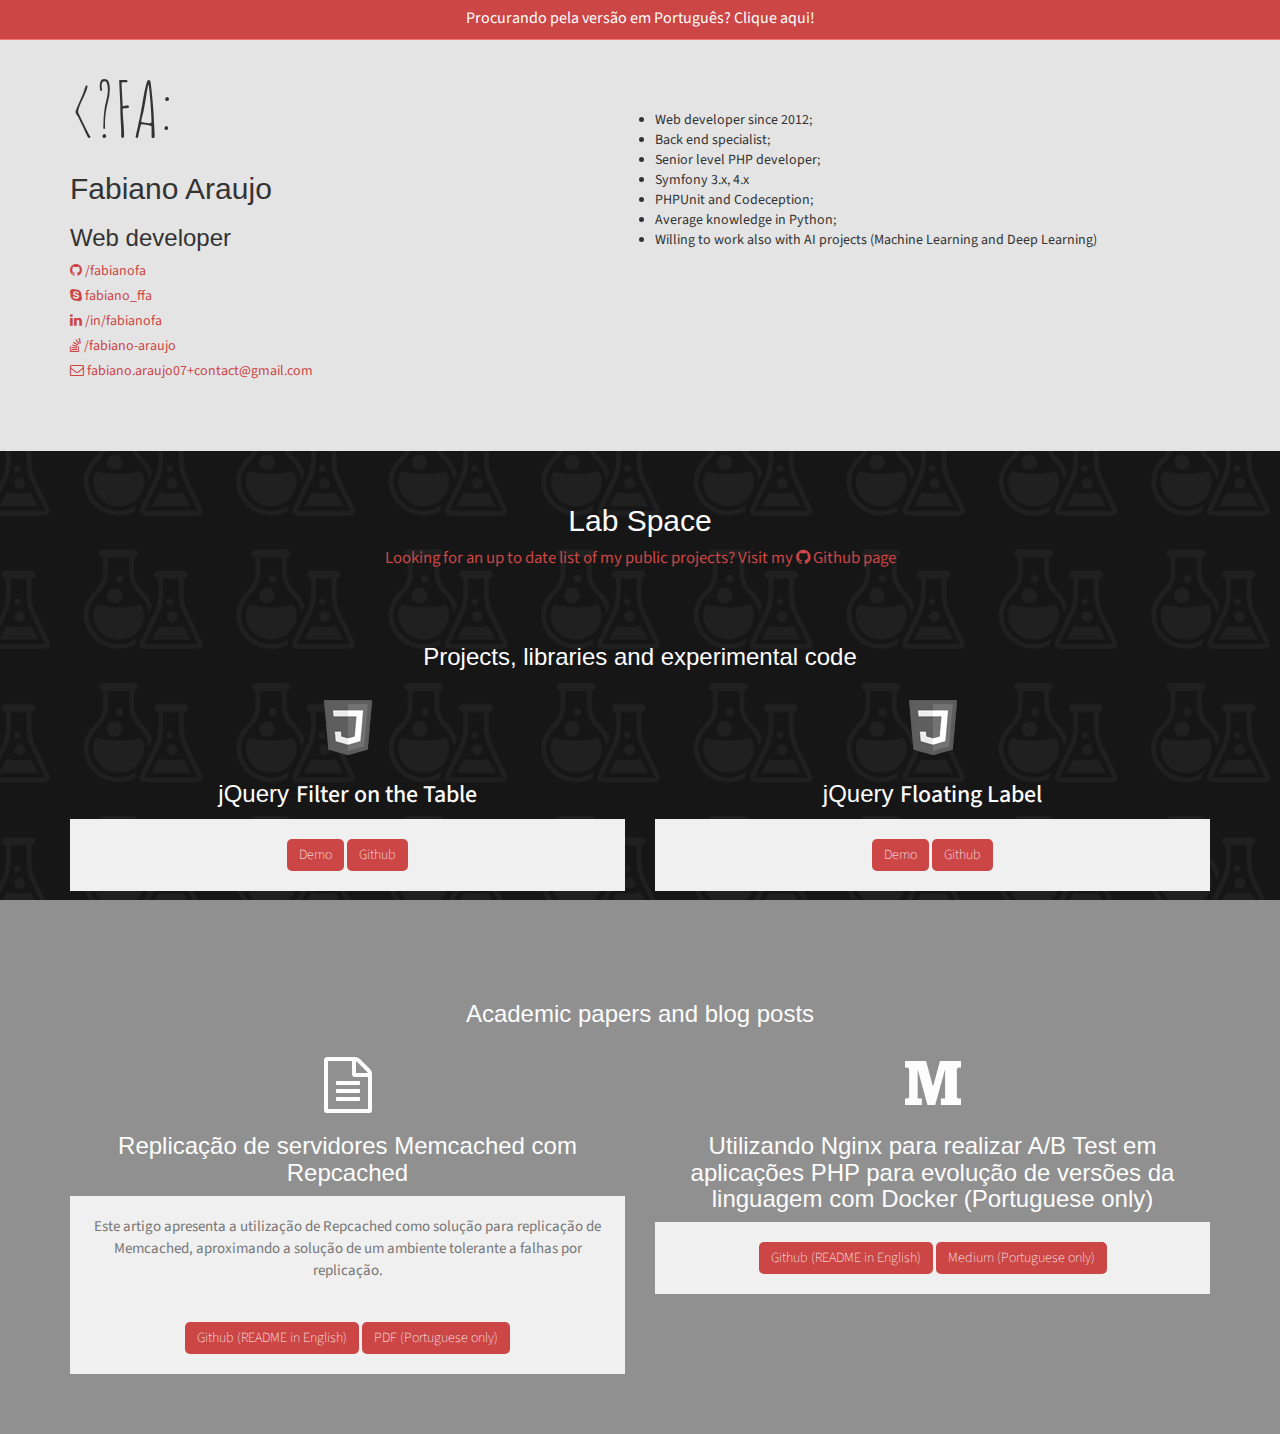
<file: en/index.html>
<!doctype html>
<html lang="en-us" class="no-js">
<head>
    <meta charset="utf-8">
    <meta name="viewport" content="width=device-width, initial-scale=1, maximum-scale=1">

    <title>Fabiano Araujo, web developer</title>
    <meta name="description" content="Web developer, PHP and Python. Machines are learning.">
    <meta name="author" content="Fabiano Araujo">

    <link href='http://fonts.googleapis.com/css?family=Amatic+SC' rel='stylesheet' type='text/css'>
    <link rel="stylesheet" href="assets/css/bootstrap.min.css" />
    <link rel="stylesheet" href="assets/css/custom-icons.css" />
    <link rel="stylesheet" href="assets/css/styles.css" />
    <!-- Font Awesome -->
    <link rel="stylesheet" href="assets/font/css/font-awesome.min.css" >
    <script>
          (function(i,s,o,g,r,a,m){i['GoogleAnalyticsObject']=r;i[r]=i[r]||function(){
          (i[r].q=i[r].q||[]).push(arguments)},i[r].l=1*new Date();a=s.createElement(o),
          m=s.getElementsByTagName(o)[0];a.async=1;a.src=g;m.parentNode.insertBefore(a,m)
          })(window,document,'script','//www.google-analytics.com/analytics.js','ga');

          ga('create', 'UA-44617011-2', 'auto');
          ga('send', 'pageview');
    </script>
</head>

<body>
    <header class="header">
        <div class="container">
            <p class="font-white text-center top-text"><a href="../" class="font-white link-en">Procurando pela versão em Português? Clique aqui!</a></p>
        </div>
        <!--/.container-->
    </header>

    <!--About-->
    <section id="about" class="secPad">
        <div class="container">
            <div class="row">
                <div class="col-sm-6">
                    <h1 class="logo">&lt;?FA: </h1>
                    <h2>Fabiano Araujo</h2>
                    <h3>Web developer</h3>

                    <ul class="list-unstyled list-contact">
                        <li><a href="https://github.com/fabianofa" target="_blank" title="GitHub"><i class="fa fa-github"></i> /fabianofa</a></li>
                        <li><a href="skype:fabiano_ffa?call" title="Skype"><i class="fa fa-skype"></i> fabiano_ffa</a></li>
                        <li><a href="https://br.linkedin.com/in/fabianofa" target="_blank" title="Linkedin"><i class="fa fa-linkedin"></i> /in/fabianofa</a></li>
                        <li><a href="http://stackoverflow.com/users/1906372/fabiano-araujo" target="_blank" title="Stack Overflow"><i class="fa fa-stack-overflow"></i> /fabiano-araujo</a></li>
                        <li><a href="mailto:fabiano.araujo07@gmail.com" title="Email"><i class="fa fa-envelope-o"></i> fabiano.araujo07+contact@gmail.com</a></li>
                    </ul>
                </div>

                <div class="col-sm-6 mt-50">
                    <ul>
                        <li>Web developer since 2012;</li>
                        <li>Back end specialist;</li>
                        <li>Senior level PHP developer;</li>
                        <li>Symfony 3.x, 4.x</li>
                        <li>PHPUnit and Codeception;</li>
                        <li>Average knowledge in Python;</li>
                        <li>Willing to work also with AI projects (Machine Learning and Deep Learning)</li>
                    </ul>
                </div>
            </div>
        </div>
    </section>
  
    <!--LabSection-->
    <section id="labspace" class="bg-parlex">
        <div class="parlex-back">
            <div class="heading text-center">
                <!-- Heading -->
                <h2>Lab Space</h2>
                <p><a href="https://github.com/fabianofa" target="_blank" title="Github">Looking for an up to date list of my public projects? Visit my <i class="fa fa-github"></i> Github page</a></p>
            </div>

            <div class="container text-center">
                <h3>Projects, libraries and experimental code</h3>

                <div class="row" style="margin-top: 30px;">
                    <div class="col-md-6 text-center tileBox labitem">
                        <div class="txtHead"><i class="ci-javascript" title="jQuery Filter on the Table"></i>
                        <h3>jQuery <span class="id-color">Filter on the Table</span></h3></div>
                        <p>
                            <a href="http://fabianofa.github.io/jquery-filter-on-the-table/" target="_blank" class="btn btn-primary">Demo</a>
                            <a href="https://github.com/fabianofa/jquery-filter-on-the-table" target="_blank" class="btn btn-primary">Github</a>
                        </p>
                    </div>
                    <div class="col-md-6 text-center tileBox labitem">
                        <div class="txtHead"><i class="ci-javascript" title="jQuery Floating Label"></i>
                        <h3>jQuery <span class="id-color">Floating Label</span></h3></div>
                        <p>
                            <a href="http://fabianofa.github.io/jquery.floatinglabel/" target="_blank" class="btn btn-primary">Demo</a>
                            <a href="https://github.com/fabianofa/jquery.floatinglabel" target="_blank" class="btn btn-primary">Github</a>
                        </p>
                    </div>
                </div>

                <h3 style="margin-top: 80px;">Academic papers and blog posts</h3>
                <div class="row" style="margin-top: 30px;">
                    <div class="col-md-6 text-center tileBox labitem">
                        <div class="txtHead">
                            <i class="fa fa-file-text-o fa-4x" title="Replicação de servidores Memcached com Repcached"></i>
                            <h3>Replicação de servidores Memcached com Repcached</h3>
                        </div>
                        <p>Este artigo apresenta a utilização de Repcached como solução para replicação de Memcached, aproximando a solução de um ambiente tolerante a falhas por replicação.</p>
                        <p>
                            <a href="https://github.com/fabianofa/docker-repcached" target="_blank" class="btn btn-primary">Github (README in English)</a>
                            <a href="https://github.com/fabianofa/docker-repcached/blob/master/paper/artigo.pdf" target="_blank" class="btn btn-primary">PDF (Portuguese only)</a>
                        </p>
                    </div>

                    <div class="col-md-6 text-center tileBox labitem">
                        <div class="txtHead">
                            <i class="fa fa-medium fa-4x" title="Utilizando Nginx para realizar A/B Test em aplicações PHP para evolução de versões da linguagem com Docker"></i>
                            <h3>Utilizando Nginx para realizar A/B Test em aplicações PHP para evolução de versões da linguagem com Docker (Portuguese only)</h3>
                        </div>
                        <p>
                            <a href="https://github.com/fabianofa/docker-nginx-ab" target="_blank" class="btn btn-primary">Github (README in English)</a>
                            <a href="https://link.medium.com/alWwex68P1" target="_blank" class="btn btn-primary">Medium (Portuguese only)</a>
                        </p>
                    </div>

                    
                </div>                
            </div>
            <!--/.container-->
       </div>
    </section>
</body>
</html>
</file>
<file: en/assets/css/custom-icons.css>
.ci-javascript{
	background: url(../images/javascript.png);
	width: 48px;
  	height: 55px;
  	display: inline-block;
}

.ci-php{
	background: url(../images/php.png);
	width: 85px;
  	height: 45px;
  	display: inline-block;
}

.ci-csharp{
	background: url(../images/csharp.png);
	width: 53px;
  	height: 55px;
  	display: inline-block;
}

.ci-android{
	background: url(../images/android.png);
	width: 53px;
  	height: 55px;
  	display: inline-block;
}

.ci-zf{
	background: url(../images/zf.png);
	width: 94px;
  	height: 45px;
  	display: inline-block;
}

.ci-ci{
	background: url(../images/codeigniter.png);
	width: 38px;
  	height: 45px;
  	display: inline-block;
}
</file>
<file: en/assets/css/styles.css>
/*
Theme Name: City Square Theme
Author URI: http://webthemez.com/
Description: This theme is a pretty versatile, that places the emphasis of the home page. It would be great for a corporate websites, business websites, personal blog.
License: Free to use for personal and commercial, but you need to place back link in the bottom of the template.
*/
@import url(http://fonts.googleapis.com/css?family=Source+Sans+Pro:400,600,700);
@import url(http://fonts.googleapis.com/css?family=Pacifico);

* {
    margin: 0;
    padding: 0;
    font-family: 'Source Sans Pro', sans-serif;
}

body {
    font-size: 14px;
    font-family: 'Source Sans Pro', sans-serif;
    -webkit-font-smoothing: antialiased;
    background: #E4E4E4;
}

::selection {
    color: #fff;
    background: #CC4646;
}

::-moz-selection {
    color: #fff;
    background: #CC4646;
}

p {
    color: #858585;
	line-height:22px;
}
.white{
	background:#fff;
	}
.pDark p {
    color: #6D6D6D;
}

.pDark h3 {
    color: #BEBEBE;
}

.btn, .form-control, .team-socials i {
    border-radius: 5px !important;
}

.button-outline {
    -webkit-font-smoothing: antialiased;
    display: inline-block;
    vertical-align: middle;
    zoom: 1;
    color: #fff;
    padding: 10px 25px;
    border: 2px solid #fff;
    border-radius: 0px;
    font-size: 16px;
    font-weight: 400;
    background: rgba(255,255,255,0.15);
}

    .button-outline:hover {
        color: #fff;
        background: rgba(255,255,255,0.35);
    }

a {
    color: #CC4646;
    text-decoration: none;
    text-shadow: none;
    -webkit-transition: all 0.2s linear;
    -moz-transition: all 0.2s linear;
    -ms-transition: all 0.2s linear;
    -o-transition: all 0.2s linear;
    transition: all 0.2s linear;
}

    a:hover {
        color: #DF3927;
        text-decoration: none;
    }

.btn {
    border: 0px;
    border-radius: 0px;
}
.btn:hover {
background: #E24040;
}

.btn-primary {
    background: #CC4646;
}

.btn-primary:focus{
    background: #7C2323;
}

.form-control {
    border-radius: 0px;
}

.mrgn30 {
    margin: 30px 0;
}

.copyright {
    color: #6D6D6D;
    background: #E9E9E9;
    padding: 20px 0;
}

#top {
    position: relative;
}

.topHome {
    position: fixed;
    bottom: 20px;
    right: 20px;
    z-index: 5;
	background: #CC4646;
}
.topHome .fa-2x {
font-size: 20px;
color:#fff;
margin: 4px;
}

/*
TODO: Trocar cor de fundo de header e de letras para
336E7B
ou
446CB3
*/



/* Header 
----------------------------------------------*/
.header {
    position: fixed;
    width: 100%;
    background: #CC4646;
    z-index: 50;
    border-radius: 0;
    top: 0px;
    border-bottom: 1px solid #F57676;
}

.navbar-inverse .navbar-toggle {
    border-color: #CC4646;
    background-color: #CC4646;
}
.header .navbar {
margin: 0;
background: transparent !important;
}
    .navbar-inverse .navbar-toggle .icon-bar {
        /*background-color: #CC4646;*/;
    }

    .navbar-inverse .navbar-toggle:hover, .navbar-inverse .navbar-toggle:focus {
        background: #CC4646;
    }

.navbar-inverse .navbar-nav > li > a:hover, .navbar-inverse .navbar-nav > li > a:focus {
    color: #CC4646;
}

.navbar-inverse .navbar-toggle:hover .icon-bar {
    background: #fff;
}
.navbar-inverse .navbar-nav > li > a {
	color: #FFB8B8;
}
.navbar-inverse .navbar-nav > li > a:hover, .navbar-inverse .navbar-nav > li > a:focus {
color: #FFFFFF;
}
.navbar-inverse .navbar-nav > .active > a, .navbar-inverse .navbar-nav > .active > a:hover, .navbar-inverse .navbar-nav > .active > a:focus {
color: #FFFFFF;
background: none;
}	
.navbar-toggle {
}
/*.carousel-inner*/
#myCarousel {
    margin-top: 50px;
    border-bottom: 4px solid #CC4646;
}

.carousel-inner > .item {
}

.carousel-caption {
    padding: 0px;
    bottom: 40%;
    display: block;
    height: 80px;
}

    .carousel-caption h1 {
        font-size: 45px;
        padding: 10px 15px;
        background: rgba(128, 180, 33, 0.80);
        color: #FFFFFF;
        text-shadow: none;
        font-weight: bold;
        display: inline-block;
    }

    .carousel-caption h3 {
        font-size: 30px;
        color: #1C4604;
        font-weight: bold;
        text-shadow: #fff 1px 1px 1px;
    }

.actionPanel {
    padding: 25px 0;
    background: #CC4646;
}

    .actionPanel h3 {
        margin: 0px;
    }

.circle {
    background: #CC4646;
    height: 60px;
    width: 60px;
    border-radius: 35px;
    color: #fff;
    line-height: 60px !important;
}
/*----Nav ----*/
.header .navbar-brand {
    float: left;
    padding: 16px 15px;
    line-height: 18px;
    height: 50px;
    /*color:#CC4646;*/;
}

.navbar-brand b {
    color: #fff;
	font-family: 'Amatic SC', cursive;
	font-weight:400;
}

.logo {
    font-size: 2.2em;
    text-shadow: none;
    margin: 8px 0 0 0;
}

    .logo:hover {
        color: #5A5A5A;
    }

.header .navbar {
    margin: 0;
    background: #fff;
    border: 0;
}

.navbar-inverse .navbar-nav > li > a {
    font-size: 1.2em;
    line-height: normal;
    margin: 17px;
    padding: 6px 10px !important;
    border-radius: 5px;
}

.navbar-inverse .navbar-nav > .active > a, .navbar-inverse .navbar-nav > .active > a:hover, .navbar-inverse .navbar-nav > .active > a:focus {
    color: #fff;
    background: none;
}

.navbar-nav > li:hover > a {
    color: #fff;
}

.header .navbar-nav > li > a {
    padding: 25px 18px;
    text-transform: uppercase;
}

.page-section {
    width: 100%;
    height: auto;
    padding: 30px 0;
}

.noPadd {
    padding: 0;
}

.page-section h1 {
    font-size: 3.5em;
    margin: 90px 0 30px;
    line-height: 1.2em;
}

    .page-section h1 span {
        font-weight: 200;
    }

.page-section h2 {
    color: #CC4646;
}

.page-section p {
    font-size: 1.1em;
    line-height: 1.6em;
}

.darkBg {
    background: rgb(44, 44, 44);
}

    .darkBg .fa {
        color: #CC4646;
    }
/*--- Banner ----*/
.banner-container {
    width: 100%;
    position: relative;
    padding: 0px;
    box-shadow: 0px 0px 1px rgba(0,0,0,0.4);
    /*background: url("../images/banner-bg.jpg") no-repeat;*/
    background-size: 100% 100%;
    background-size: cover;
    margin-top: 60px;
    position: relative;
}

    .banner-container > img {
        width: 100%;
    }

.banner-content {
    position: absolute;
    z-index: 3;
    top: 0px;
    left: 0px;
    right: 0px;
}

    .banner-content h2 {
        color: #fff;
        font-size: 3.5em;
        margin: 2% 0 30px;
        line-height: 1.2em;
    }

    .banner-content p {
        font-size: 1.6em;
        font-weight: normal;
        font-style: normal;
        color: #fff;
    }

.da-slider {
    margin: 0 auto !important;
}

.sub-heading {
    padding: 15px 0;
}

    .sub-heading h2 {
        font-size: 18px;
        margin: 15px 0 8px !important;
    }

    .sub-heading p {
        color: #5A5A5A;
    }

.heading { 
    padding: 3px 10px;
    padding-bottom: 15px;
    margin-bottom: 30px;
    display: block;
}

    .heading p {
        font-size: 1.2em;
    }

.pdingBtm30 {
    padding-bottom: 30px;
}

.da-arrows span:after {
    width: 25px;
    height: 24px;
}

.da-arrows span {
    position: absolute;
    top: 50%;
    height: 34px;
    width: 34px;
    border-radius: 60px;
    background: none;
}

.da-dots span {
    display: inline-block;
    position: relative;
    width: 16px;
    height: 16px;
    border-radius: 0px;
    background: rgba(255, 255, 255, 0.13);
    margin: 3px;
    cursor: pointer;
    box-shadow: 1px 1px 1px rgba(0,0,0,0.6) inset, 1px 1px 1px rgba(255,255,255,0.1);
    border: 2px solid rgba(255, 255, 255, 0.6);
}
.secPad{
	padding:60px 0;
}
/*Intro Content*/
#introText {
padding:50px 0;
background:#fff;
}

#aboutUs{
margin-top: 60px;
}

#aboutUs .txtHead{

background:#fff;
padding:20px 10px;
}
#aboutUs .txtHead .fa {
font-size: 58px;
color: #5E5E5E;
}
.tileBox p{
    background-color: #f0f0f0;
font-size: 15px;
color: #777777;
padding: 20px;
margin: 0px;
}
/*parlex*/
.bg-parlex {
padding-top: 0px;
background-image: url('../images/banner-bg.png');
background-size: cover;
background-repeat: no-repeat;
background-attachment: fixed;
}
.parlex-back {
padding: 30px 0;
background-color: rgba(0, 0, 0, 0.37);
color: #FDFDFD !important;
}
/*Skills*/
.skilltitle {
text-align: right;
font-weight: 600;
padding-right: 0px;
}
.progress {
border-radius: 0px;
height: 15px;
margin-top: 5px;
background-color: #D6D6D6;
}
.progress .progress-bar {
background-color: #CC4646;
}
/*Skills*/


/* Services
    -------------------------------------------------*/
.grid .text-content {
    padding-left: 35%;
}

.grid .text-content {
    display: block;
    padding-left: 19%;
    padding-right: 8%;
}

.grid .grid-item {
}

.grid .text-content h5 {
    font-weight: bold;
}

.grid .grid-item .item-content {
    display: block;
    outline: none;
    text-decoration: none;
    padding: 20px 0;
}

.item-content .fa {
    position: absolute;
    color: #646464;
    font-size: 4.5em;
    top: 36px;
}
/* Team
    ---------------------------------------------------*/
.team-member {
    margin-bottom: 15px;
}

.member-img {
    overflow: hidden;
}

.team-member .member-img img {
    max-width: 250px;
    margin: 0 auto;
    border: 1px solid #CC4646;
}

.team-member h4 {
    font-size: 19px;
    line-height: 32px;
    margin: 10px 0 0 15px;
    text-align: center;
}

.team-member .pos {
    display: block;
    margin: 0 0 0 15px;
    text-align: center;
}

.team-member .contact a {
    padding: 0 8px;
}





.descrition {
    min-height: 90px;
    /*text-align: center;*/
    /*border-bottom: 1px solid #dadde2;*/
    padding: 5px 15px;
}

.team-member {
    padding-top: 5px;
}

.team-socials {
    margin: 15px 0;
    display: block;
    text-align: center;
}

    .team-socials i {
        width: 42px;
        height: 42px;
        line-height: 42px;
        background: transparent;
        border: 2px solid #E7EBEF;
        margin: 0px 5px 0px 0px;
        position: relative;
        display: inline-block;
        text-align: center;
        font-size: 18px;
    }
/* ------- */

.isotopeWrapper article {
    margin-bottom: 30px;
}

#portfolio {
    background:rgb(24, 24, 24);
}

    #portfolio img {
        width: 100%;
    }

    #portfolio article p {
        margin-bottom: 1.45em;
        /*set next row on the baseline*/;
    }

nav#filter {
    margin-bottom: 1.5em;
}

    nav#filter li {
        display: inline-block;
        margin: 0 0 0 5px;
    }

    nav#filter a {
        padding: 4px 12px;
        line-height: 20px;
        border: 1px solid #CC4646;
        text-decoration: none;
    }

.current {
    background: #CC4646;
    color: #fff;
}

.portfolio-items article img {
    width: 100%;
}

.portfolio-item {
    display: block;
    position: relative;
    -webkit-transition: all 0.2s ease-in-out;
    -moz-transition: all 0.2s ease-in-out;
    -o-transition: all 0.2s ease-in-out;
    transition: all 0.2s ease-in-out;
}

    .portfolio-item img {
        -webkit-transition: all 300ms linear;
        -moz-transition: all 300ms linear;
        -o-transition: all 300ms linear;
        -ms-transition: all 300ms linear;
        transition: all 300ms linear;
    }

    .portfolio-item .portfolio-desc {
        display: block;
        opacity: 0;
        position: absolute;
        width: 100%;
        left: 0;
        top: 0;
        color: rgba(220, 220, 220);
    }

.fancybox-overlay {
    background: rgba(0, 0, 0, 0.64);
}

.portfolio-item:hover .portfolio-desc {
    padding-top: 20%;
    height: 100%;
    transition: all 200ms ease-in-out 0s;
    opacity: 1;
    background: rgba(61, 61, 61, 0.67);
}

.portfolio-item .portfolio-desc a {
    color: #fff;
    text-align: center;
    display: block;
}

    .portfolio-item .portfolio-desc a:hover {
        /*text-shadow: 2px 2px 1px rgba(0, 0, 0, 0.7);*/
        text-decoration: none;
    }

.portfolio-item .portfolio-desc .folio-info {
    top: -20px;
    padding: 30px;
    height: 0;
    opacity: 0;
    position: relative;
}

.portfolio-item:hover .folio-info {
    height: 100%;
    opacity: 1;
    transition: all 500ms ease-in-out 0s;
    top: 5px;
}

.portfolio-item .portfolio-desc .folio-info h5 {
    text-transform: uppercase;
    text-align: center;
    font-weight: bold;
    font-size: 1.4em;
}

.portfolio-item .portfolio-desc .folio-info p {
    color: #ffffff;
    font-size: 12px;
}

.page-section.intro {
    min-height: 600px;
}

.btn {
    font-weight: 200;
}

.btn-dark {
    background: #444;
    color: #fff;
}

    .btn-dark:hover {
        background: #000;
        color: #fff;
    }

.back-to-top {
    display: inline-block;
    clear: both;
    background: #fff;
    color: #333;
    padding: 0 10px 5px;
    margin: 20px 0 0;
    text-shadow: none;
}

    .back-to-top:hover {
        background: #333;
        color: #fff;
        text-decoration: none;
    }

hr {
    border-color: #ddd;
}

body {
    margin: 0;
    font-family: Arial, sans-serif;
}

#navigation {
    position: fixed;
    top: 0;
    right: 0;
    margin: 0;
    padding: 0;
    width: 200px;
    background: #ffffff;
    box-shadow: 0 10px 10px -10px #000000;
}

    #navigation > li {
        margin: 0;
        padding: 0;
        list-style: none;
    }

        #navigation > li > a {
            margin: 1px;
            color: #000000;
            background: #cccccc;
            display: block;
            padding: 5px;
            text-decoration: none;
            transition: all 400ms;
        }

            #navigation > li > a.current,
            #navigation > li:hover > a {
                background: #999999;
            }

.pageSection {
    min-height: 600px;
    padding: 20px;
    background: #dddddd;
}

    .pageSection:nth-child(odd) {
        background: #eeeeee;
    }

.socialIcons li {
    list-style: none;
    display: inline;
    margin-right: 6px;
}

footer {
    border-top: 1px solid #e5e5e5;
    padding: 45px 0;
    background: #fff;
}

.social a:hover {
    color: #c0392b;
}

.social a {
    font-size: 32px;
    margin: 0 10px;
    color: #c7c7c7;
}

.contact ul li {
    margin-bottom: 10px;
}

    .contact ul li i {
        margin-right: 15px;
    }
/*Clients*/
.clients #owl-demo .item {
    background: none;
}

.clients .helper {
    display: inline-block;
    height: 100%;
    vertical-align: middle;
}

    .clients .helper img {
        vertical-align: middle;
        max-height: 70px;
        max-width: 80%;
    }

.clients .customNavigation > a {
    font-size: 25px;
    cursor: pointer;
    margin: 0px 5px;
}

@media (min-width: 768px) {
    .header .navbar-brand {
        padding-left: 0;
    }

    .navbar-nav {
        float: right;
    }

    .navbar-inverse .navbar-nav > li > a {  
        padding: 5px 12px !important;
        border-radius: 5px;
        margin: 19px 0px;
    }
}

@media (max-width: 768px) {
    .banner-container {
        background-size: contain;
    }

    .team-member .member-img img {
        max-width: 100%;
    }

    .da-slider {
        height: 380px;
        width: 100%;
        min-width: initial;
        margin: 0px !important;
    }
.da-slide h2 {
        font-size: 40px;
        text-align: center;
        width: initial;
        top: 10px;
    }

    .da-slide p {
        width: 65%;
        top: 65px;
        height: 50px;
    }
    .header .navbar-nav > li > a {
        padding: 25px 12px;
    }

    .portfolio-item:hover .folio-info {
        top: 0px;
    }

    .portfolio-item .portfolio-desc .folio-info {
        padding: 0px;
    }

        .portfolio-item .portfolio-desc .folio-info h5 {
            font-size: 1em;
        }

    .navbar-inverse .navbar-nav > li > a { 
        font-size: 1em;
        padding: 5px 7px !important;
        border-radius: 5px;
        margin: 19px 0px;
    }
	.skilltitle {
 	text-align: left;
	}
	#timeline { 
	margin:0px 12px;
	}
}

@media (max-width:760px) {
    .header .navbar-nav > li > a {
        padding: 7px 12px;
        font-size: 14px;
    }

    .navbar-inverse .navbar-collapse, .navbar-inverse .navbar-form {
        border-color: #A8A8A8;
    }
}

@media (max-width: 480px) {
    .banner-container {
        background-size: contain;
        margin-top: 67px;
    }

    .navbar-inverse .navbar-nav > li > a {
        font-size: 0.9em;
        padding: 5px 7px !important;
        margin: 2px 0px;
    }

    .navbar-toggle {
        margin: 17px;
    }

    .da-slide h2 {
        font-size: 30px;
        text-align: center;
        width: initial;
        top: 10px;
    }

    .da-slide p {
        width: 65%;
        top: 65px;
        height: 50px;
    }

    .page-section h1 {
        font-size: 3em;
    }

    .page-section h2 {
        font-size: 2em;
    }

    .page-section p {
        font-size: 1em;
        margin: 0 0 20px;
    }

    .portfolio-item .portfolio-desc .folio-info h5 {
        font-size: 11px;
    }
}

@media (max-width: 320px) {
    .banner-container {
        background-size: contain;
    }

    .da-slider {
        height: 300px;
    }

    .da-slider {
        width: 100%;
        min-width: initial;
        position: relative;
        margin: 0 auto;
    }

    .da-slide h2 {
        font-size: 30px;
        text-align: center;
        width: initial;
        top: 10px;
    }

    .da-dots {
        bottom: 2px;
    }

    .grid .text-content {
        padding-left: 29%;
        padding-right: 2%;
    }

    .portfolio-item:hover .folio-info {
        top: 0px;
    }

    .portfolio-item .portfolio-desc .folio-info h5 {
        text-transform: uppercase;
        text-align: center;
        font-weight: normal;
        font-size: 10px;
        margin: 10px 0 0 0;
    }

    nav#filter li {
        display: inline-block;
        margin: 7px;
    }
}

#owl-demo .item {
    background: #3fbf79;
    padding: 30px 0px;
    margin: 10px;
    color: #FFF;
    -webkit-border-radius: 3px;
    -moz-border-radius: 3px;
    border-radius: 3px;
    text-align: center;
}

.customNavigation {
    text-align: center;
}

    .customNavigation a {
        -webkit-user-select: none;
        -khtml-user-select: none;
        -moz-user-select: none;
        -ms-user-select: none;
        user-select: none;
        -webkit-tap-highlight-color: rgba(0, 0, 0, 0);
    }


.labitem{
    margin-bottom: 30px;
}

#tags{
    background: rgb(24, 24, 24);
}

#tags li{
    color: #CC4646;
    font-style: italic;
}

.btn-primary[disabled]{
    background: #6B6B6B;
}

h1.logo{
    font-family: 'Amatic SC', 'Verdana', cursive;
    font-size: 76px;
}

.give-me-some-spaaaaaaaace{
    margin: 0px 15px;
}

.give-me-some-spaaaaace-too{
    margin: 0px 5px;
}

.bigger{
    font-size: 44px;
}

.not-that-big{
    font-size:  12px;
}

.font-white {
    color: white;
}

.top-text {
    font-size: 16px;
    margin-top: 7px;
}

.link-en:hover {
    color: white;
    text-decoration: underline;
}

.ml-10 {
    margin-left: 10px;
}

.mt-50 {
    margin-top: 50px;
}

.list-contact li{
    margin-top: 5px;
}
</file>
